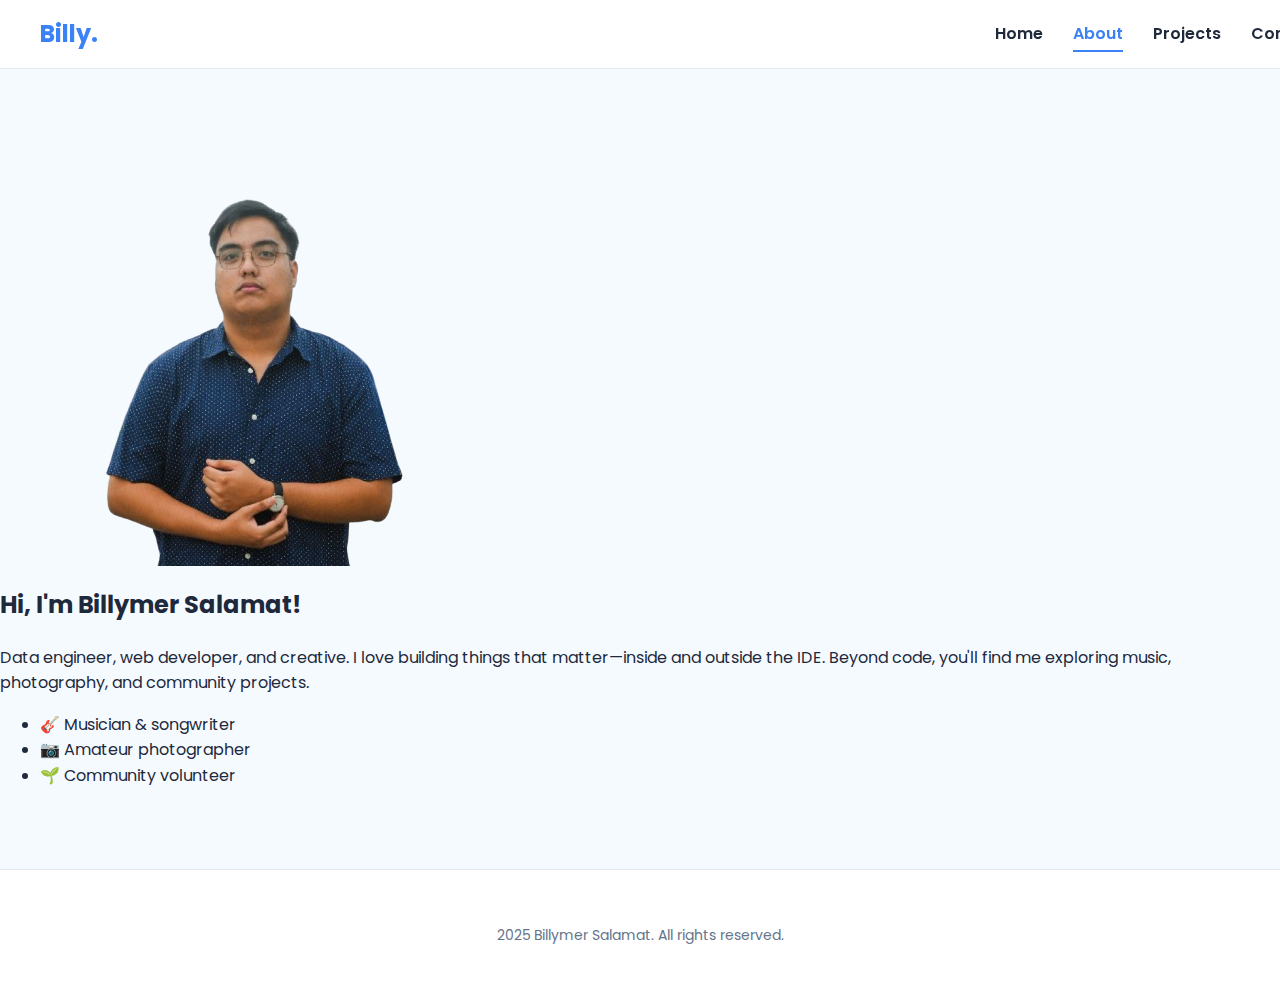
<file: about.html>
<!DOCTYPE html>
<html lang="en">
<head>
    <meta charset="UTF-8">
    <meta name="viewport" content="width=device-width, initial-scale=1.0">
    <title>About - Billymer Salamat</title>
    <link rel="stylesheet" href="styles/style.css">
    <link rel="preconnect" href="https://fonts.googleapis.com">
    <link rel="preconnect" href="https://fonts.gstatic.com" crossorigin>
    <link href="https://fonts.googleapis.com/css2?family=Poppins:wght@400;600;700&display=swap" rel="stylesheet">
    <link rel="stylesheet" href="https://cdnjs.cloudflare.com/ajax/libs/font-awesome/6.2.0/css/all.min.css">
</head>
<body>
    <header>
        <nav class="container">
            <a href="index.html" class="logo">Billy.</a>
            <ul>
                <li><a href="index.html">Home</a></li>
                <li><a href="about.html" class="active">About</a></li>
                <li><a href="projects.html">Projects</a></li>
                <li><a href="contact.html">Contact</a></li>
            </ul>
        </nav>
    </header>
    <main>
        <!-- Who I Am Section -->
        <section class="about-me-photocard">
            <div class="about-me-photo">
                <img src="assets/photo.png" alt="Billymer Salamat photo">
            </div>
            <div class="about-me-info">
                <h2>Hi, I'm Billymer Salamat!</h2>
                <p>Data engineer, web developer, and creative. I love building things that matter—inside and outside the IDE. Beyond code, you'll find me exploring music, photography, and community projects.</p>
                <ul class="about-me-facts">
                    <li>🎸 Musician & songwriter</li>
                    <li>📷 Amateur photographer</li>
                    <li>🌱 Community volunteer</li>
                </ul>
            </div>
        </section>
    </main>
    <footer class="site-footer">
        <p> 2025 Billymer Salamat. All rights reserved.</p>
    </footer>
</body>
</html>
</file>
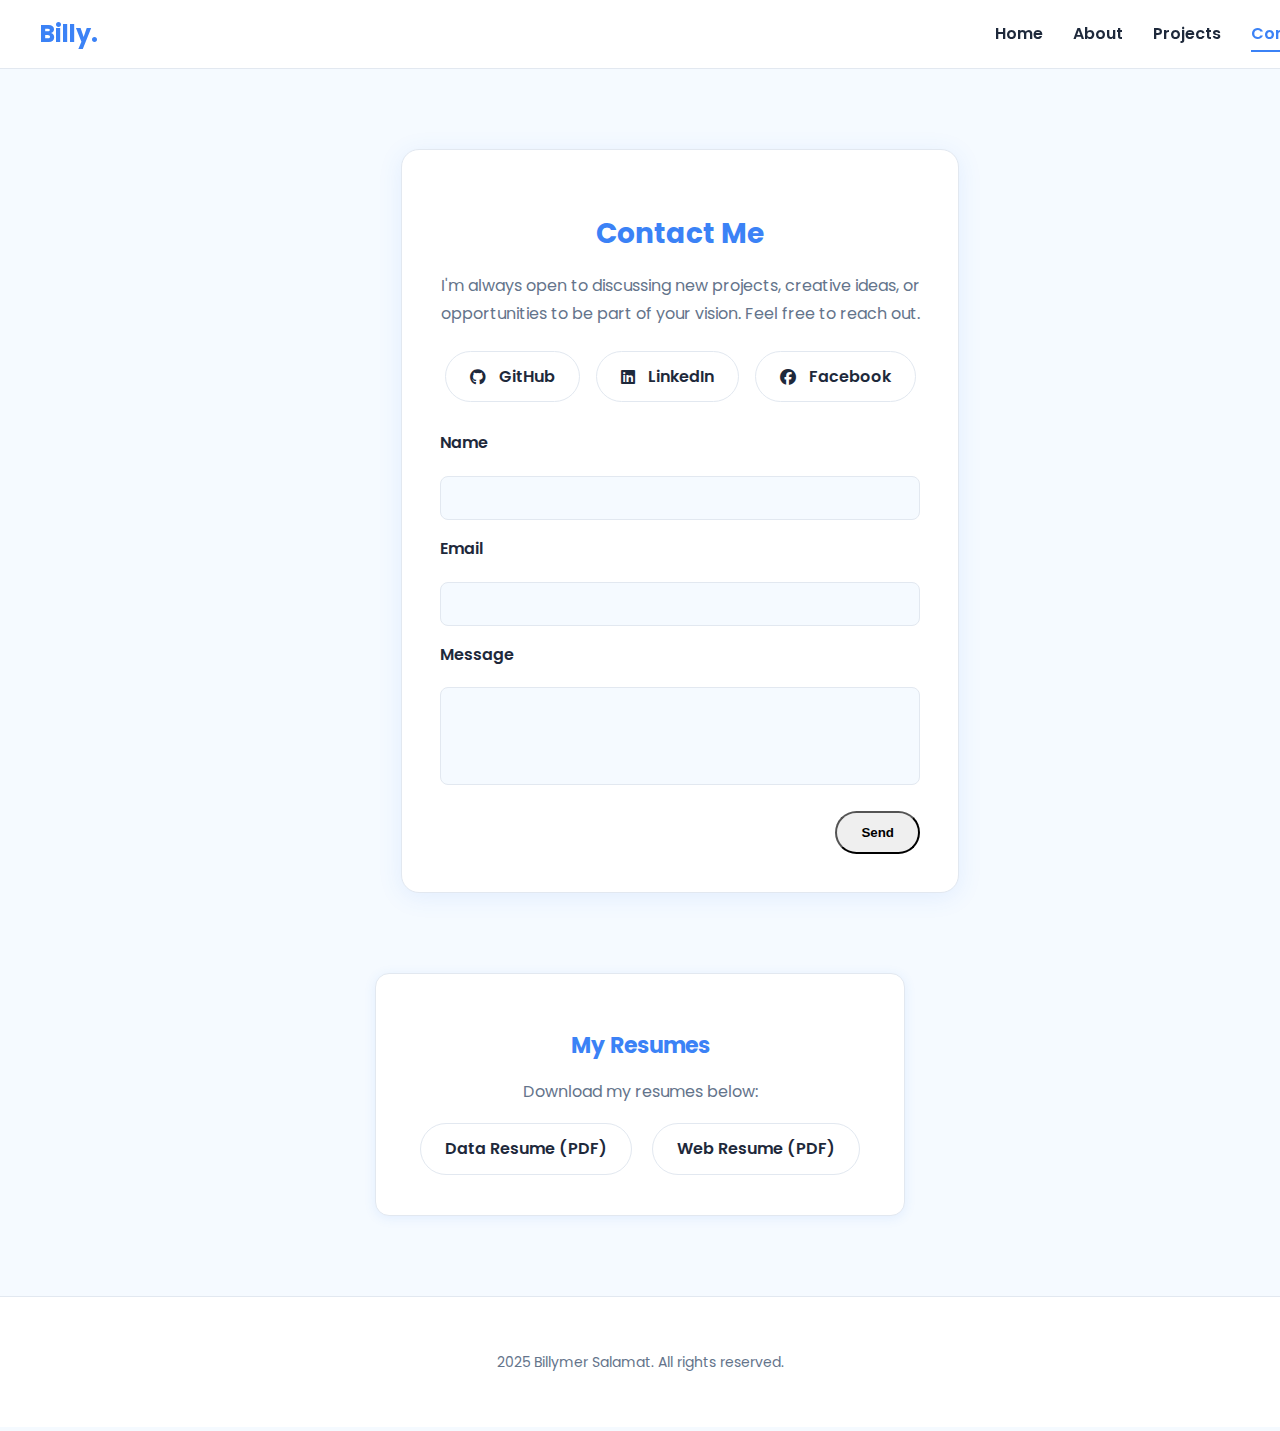
<file: contact.html>
<!DOCTYPE html>
<html lang="en">
<head>
    <meta charset="UTF-8">
    <meta name="viewport" content="width=device-width, initial-scale=1.0">
    <title>Contact - Billymer Salamat</title>
    <link rel="stylesheet" href="styles/style.css">
    <link rel="preconnect" href="https://fonts.googleapis.com">
    <link rel="preconnect" href="https://fonts.gstatic.com" crossorigin>
    <link href="https://fonts.googleapis.com/css2?family=Poppins:wght@400;600;700&display=swap" rel="stylesheet">
    <link rel="stylesheet" href="https://cdnjs.cloudflare.com/ajax/libs/font-awesome/6.2.0/css/all.min.css">
</head>
<body>
    <header>
        <nav class="container">
            <a href="index.html" class="logo">Billy.</a>
            <ul>
                <li><a href="index.html">Home</a></li>
                <li><a href="about.html">About</a></li>
                <li><a href="projects.html">Projects</a></li>
                <li><a href="contact.html" class="active">Contact</a></li>
            </ul>
        </nav>
    </header>
    <main>
        <section id="contact" class="container">
            <div class="contact-card">
                <h2>Contact Me</h2>
                <p>I'm always open to discussing new projects, creative ideas, or opportunities to be part of your vision. Feel free to reach out.</p>
                <div class="contact-socials">
                    <a href="https://github.com/your-username" target="_blank" class="btn btn-light">
                        <i class="fab fa-github"></i> GitHub
                    </a>
                    <a href="https://linkedin.com/in/your-username" target="_blank" class="btn btn-light">
                        <i class="fab fa-linkedin"></i> LinkedIn
                    </a>
                    <a href="https://facebook.com/your-username" target="_blank" class="btn btn-light">
                        <i class="fab fa-facebook"></i> Facebook
                    </a>
                </div>
                <form class="contact-form" action="#" method="post">
                    <label for="name">Name</label>
                    <input type="text" id="name" name="name" required>
                    <label for="email">Email</label>
                    <input type="email" id="email" name="email" required>
                    <label for="message">Message</label>
                    <textarea id="message" name="message" rows="4" required></textarea>
                    <button type="submit" class="btn">Send</button>
                </form>
            </div>
        </section>
        <section class="resume-section">
            <h3>My Resumes</h3>
            <p>Download my resumes below:</p>
            <a href="#" class="btn btn-light" download>Data Resume (PDF)</a>
            <a href="#" class="btn btn-light" download>Web Resume (PDF)</a>
        </section>
    </main>
    <footer class="site-footer">
        <p> 2025 Billymer Salamat. All rights reserved.</p>
    </footer>
</body>
</html>
</file>
<file: styles/style.css>
/* ================== Basic Setup & Variables ================== */
:root {
    --color-bg: #F5FAFF;
    --color-white: #ffffff;
    --color-primary: #3B82F6;
    --color-primary-light: #EBF2FE; /* Lighter for better contrast */
    --color-primary-hover: #2563EB; /* Darker for hover */
    --color-text: #1E293B;
    --color-text-muted: #64748B;
    --color-border: #E2E8F0;
    --color-shadow: rgba(59, 130, 246, 0.1);
  }
  
  body {
      font-family: 'Poppins', sans-serif;
      background-color: var(--color-bg);
      color: var(--color-text);
      margin: 0;
      line-height: 1.6;
  }
  
  /* ================== Container & Layout ================== */
  .container {
      max-width: 1440px;
      width: 100%;
      margin: 0 auto;
      padding: 0 40px;
  }

  /* For full-width sections */
  .full-width {
      width: 100%;
      max-width: 100%;
      padding: 0;
  }
  
  .highlight {
      color: var(--color-primary);
  }
  
  img {
      max-width: 100%;
      height: auto;
      display: block;
  }
  
  i {
      margin-right: 5px;
  }
  
  
  /* ================== Navigation Bar ================== */
  header {
      background-color: var(--color-white);
      padding: 15px 0;
      border-bottom: 1px solid var(--color-border);
      position: sticky;
      top: 0;
      z-index: 100;
  }
  
  nav {
      display: flex;
      justify-content: space-between;
      align-items: center;
  }
  
  .logo {
      font-weight: 700;
      font-size: 24px;
      color: var(--color-primary);
      text-decoration: none;
  }
  
  nav ul {
      list-style: none;
      display: flex;
      gap: 30px;
      margin: 0;
      padding: 0;
  }
  
  nav ul li a {
      text-decoration: none;
      color: var(--color-text);
      font-weight: 600;
      padding-bottom: 5px;
      border-bottom: 2px solid transparent; /* Prepare for hover effect */
      transition: color 0.3s, border-color 0.3s;
  }
  
  nav ul li a.active, nav ul li a:hover {
      color: var(--color-primary);
      border-bottom-color: var(--color-primary);
  }
  
  /* ================== Buttons ================== */
  .btn {
      padding: 12px 24px;
      border-radius: 50px;
      text-decoration: none;
      font-weight: 600;
      display: inline-flex;
      align-items: center;
      gap: 8px;
      transition: all 0.3s ease;
  }
  
  .btn-primary {
      background-color: var(--color-primary);
      color: var(--color-white);
  }
  
  .btn-primary:hover {
      background-color: var(--color-primary-hover);
      transform: translateY(-2px);
  }
  
  .btn-light {
      background-color: var(--color-white);
      color: var(--color-text);
      border: 1px solid var(--color-border);
  }
  
  .btn-light:hover {
      background-color: var(--color-bg);
      transform: translateY(-2px);
  }
  
  .btn .arrow {
      background-color: var(--color-primary-light);
      color: var(--color-primary);
      border-radius: 50%;
      width: 24px;
      height: 24px;
      display: inline-flex;
      justify-content: center;
      align-items: center;
      font-weight: bold;
  }
  
  /* ================== Hero Section ================== */
  #hero {
      padding: 120px 0;
      position: relative;
      overflow: hidden;
      background: linear-gradient(135deg, #F5FAFF 0%, #E6F0FF 100%);
  }
  
  .hero-content {
      display: flex;
      align-items: center;
      justify-content: space-between;
      gap: 60px;
      max-width: 1440px;
      margin: 0 auto;
      padding: 0 40px;
  }
  
  .hero-text {
      flex: 1;
      min-width: 50%;
      max-width: 700px;
  }
  
  .hero-image {
      flex: 1;
      min-width: 40%;
      max-width: 600px;
  }
  
  /* Responsive adjustments */
  @media (max-width: 992px) {
      .hero-content {
          flex-direction: column;
          text-align: center;
          padding: 0 20px;
      }
      
      .hero-text, 
      .hero-image {
          max-width: 100%;
          width: 100%;
      }
      
      .hero-buttons {
          justify-content: center;
      }
  }
  
  /* Floating Tech Icons Background */
  .tech-bg {
      position: absolute;
      top: 0;
      left: 0;
      width: 100%;
      height: 100%;
      z-index: 1;
      opacity: 0.6;
      filter: blur(10px);
  }
  
  .tech-icon {
      position: absolute;
      font-size: 24px;
      color: var(--color-primary);
      opacity: 0.8;
      animation: float 15s infinite linear;
  }
  
  @keyframes float {
      0% { transform: translateY(0) rotate(0deg); }
      100% { transform: translateY(-100vh) rotate(360deg); }
  }
  
  /* Hero Image Styling */
  .hero-image img {
      border-radius: 20px;
      box-shadow: 0 20px 40px rgba(59, 130, 246, 0.15);
      transform-style: preserve-3d;
      transition: transform 0.5s ease;
  }
  
  .hero-image:hover img {
      transform: translateY(-10px) rotateY(5deg);
  }
  
  /* Decorative Elements */
  .decorative-shape {
      position: absolute;
      border-radius: 50%;
      opacity: 0.6;
      z-index: 1;
  }
  
  .shape-1 {
      width: 300px;
      height: 300px;
      background: linear-gradient(45deg, #3B82F6, #8B5CF6);
      top: -150px;
      right: -100px;
      animation: pulse 8s infinite alternate;
  }
  
  .shape-2 {
      width: 200px;
      height: 200px;
      background: linear-gradient(45deg, #8B5CF6, #EC4899);
      bottom: -50px;
      left: -50px;
      animation: pulse 10s infinite alternate-reverse;
  }
  
  @keyframes pulse {
      0% { transform: scale(1); opacity: 0.4; }
      100% { transform: scale(1.2); opacity: 0.6; }
  }
  
  /* Glow Effect */
  .glow {
      position: absolute;
      width: 100%;
      height: 100%;
      top: 0;
      left: 0;
      background: radial-gradient(circle at 70% 30%, rgba(59, 130, 246, 0.1), transparent 50%);
      z-index: 0;
      pointer-events: none;
  }
  
  .hero-text .greeting {
      font-weight: 600;
      border: 1px dashed var(--color-text-muted);
      display: inline-block;
      padding: 5px 10px;
      border-radius: 5px;
  }
  .hero-text h1 { font-size: 48px; line-height: 1.2; margin: 20px 0; }
  .hero-text .intro { font-size: 16px; color: var(--color-text-muted); max-width: 500px; margin-bottom: 30px; }
  .hero-buttons { display: flex; gap: 15px; }
  
  .hero-image { flex: 1; position: relative; text-align: center; }
  .hero-image .image-bg-shape { position: absolute; top: 50%; left: 50%; transform: translate(-50%, -50%); width: 90%; height: 90%; background-color: var(--color-primary-light); border-radius: 45% 55% 70% 30% / 30% 30% 70% 70%; z-index: -1; }
  .hero-image img { max-width: 80%; height: auto; position: relative; }
  
  /* ===== Hero Animations ===== */
  .animate-fade-up {
    opacity: 0;
    transform: translateY(32px);
    transition: opacity 0.7s cubic-bezier(.4,0,.2,1), transform 0.7s cubic-bezier(.4,0,.2,1);
  }
  .animate-fade-up.in {
    opacity: 1;
    transform: translateY(0);
  }
  .animate-float {
    animation: floatY 3.5s ease-in-out infinite alternate;
  }
  @keyframes floatY {
    0% { transform: translateY(0); }
    25% { transform: translateY(-6px); }
    50% { transform: translateY(-18px); }
    75% { transform: translateY(-6px); }
    100% { transform: translateY(0); }
  }
  .animate-bg-morph {
    animation: morphBg 8s ease-in-out infinite alternate;
  }
  @keyframes morphBg {
    0% {
      border-radius: 45% 55% 70% 30% / 30% 30% 70% 70%;
      background-position: 0% 50%;
      filter: blur(0px);
    }
    25% {
      border-radius: 45% 55% 70% 30% / 30% 30% 70% 70%;
      background-position: 0% 50%;
      filter: blur(0px);
    }
    50% {
      border-radius: 55% 45% 30% 70% / 70% 70% 30% 30%;
      background-position: 100% 50%;
      filter: blur(2px);
    }
    75% {
      border-radius: 55% 45% 30% 70% / 70% 70% 30% 30%;
      background-position: 100% 50%;
      filter: blur(2px);
    }
    100% {
      border-radius: 45% 55% 70% 30% / 30% 30% 70% 70%;
      background-position: 100% 50%;
      filter: blur(2px);
    }
  }
  
  /* Typewriter Effect */
  .typing-text {
      display: inline-block;
      min-width: 200px;
      position: relative;
      color: var(--color-primary);
  }

  .typing-text::after {
      content: '|';
      position: absolute;
      right: -8px;
      animation: blink 0.7s infinite;
  }

  @keyframes blink {
      0%, 100% { opacity: 1; }
      50% { opacity: 0; }
  }
  
  /* ================== Tech Stack Section (From your techstack.css idea) ================== */
  #tools {
      padding: 100px 0;
      width: 100%;
      max-width: 100%;
  }
  .section-header p { font-weight: 600; color: var(--color-text-muted); margin: 0; text-align: center; }
  .section-header h2 { font-size: 36px; margin: 10px 0 50px 0; text-align: center; }
  
  .tech-cards-grid {
      max-width: 1440px;
      margin: 0 auto;
      padding: 0 40px;
      display: grid;
      grid-template-columns: repeat(auto-fit, minmax(400px, 1fr));
      gap: 40px;
  }
  .tech-card {
      background: var(--color-bg); /* Use background color for contrast */
      border-radius: 18px;
      box-shadow: 0 4px 24px var(--color-shadow);
      border: 1px solid var(--color-border);
      padding: 32px;
      display: flex;
      flex-direction: column;
      align-items: center;
      transition: transform 0.3s ease;
  }
  .tech-card:hover {
      transform: translateY(-5px);
  }
  .tech-card h3 {
      margin-top: 0;
      margin-bottom: 24px;
      font-size: 22px;
      color: var(--color-primary);
      font-weight: 700;
  }
  .tech-logos-grid {
      display: grid;
      grid-template-columns: repeat(3, 1fr);
      gap: 24px 18px;
      width: 100%;
      justify-items: center;
  }
  .tech-logo {
      display: flex;
      flex-direction: column;
      align-items: center;
      gap: 8px;
  }
  .tech-logo img {
      width: 48px;
      height: 48px;
      object-fit: contain;
      transition: transform 0.3s ease;
  }
  .tech-logo:hover img {
      transform: scale(1.1);
  }
  .tech-logo span {
      font-size: 14px;
      color: var(--color-text);
      font-weight: 500;
  }
  
  /* ================== Projects Section ================== */
  #projects {
      padding: 80px 20px;
  }
  .section-header-projects { display: flex; justify-content: space-between; align-items: flex-end; margin-bottom: 40px; flex-wrap: wrap; gap: 20px;}
  .section-header-projects p { font-weight: 600; color: var(--color-text-muted); margin: 0; }
  .section-header-projects h2 { font-size: 36px; margin: 10px 0 0 0; }
  .projects-grid { display: grid; grid-template-columns: 1fr 1fr; gap: 30px; }
  .project-card {
      background-color: var(--color-white);
      border: 1px solid var(--color-border);
      border-radius: 20px;
      overflow: hidden;
      box-shadow: 0 4px 25px var(--color-shadow);
      transition: transform 0.3s ease, box-shadow 0.3s ease;
      display: flex;
      flex-direction: column;
  }
  .project-card:hover { transform: translateY(-5px); box-shadow: 0 8px 30px var(--color-shadow); }
  
  .project-card img { width: 100%; height: 240px; object-fit: cover; border-bottom: 1px solid var(--color-border); }
  .project-card .project-logo-image { object-fit: scale-down; background-color: #fff; padding: 20px; }
  
  .project-info { padding: 25px; flex-grow: 1; display: flex; flex-direction: column; }
  .project-title-row h3 { font-size: 22px; margin: 0 0 15px 0; font-weight: 700; }
  .project-tags { display: flex; flex-wrap: wrap; gap: 8px; margin-bottom: 15px; }
  .project-tags span { background-color: var(--color-primary-light); color: var(--color-primary); padding: 5px 15px; border-radius: 50px; font-size: 12px; font-weight: 600; }
  .project-description { color: var(--color-text-muted); font-size: 15px; flex-grow: 1; }
  .project-links { display: flex; gap: 20px; margin-top: 20px; }
  .project-link { color: var(--color-primary); text-decoration: none; font-weight: 600; display: inline-flex; align-items: center; gap: 6px; }
  .project-link:hover { text-decoration: underline; }
  .project-link i { margin-right: 0; margin-left: 5px; }
  
  
  /* ================== Contact & About Page Sections ================== */
  .contact-card {
      background: var(--color-white);
      border-radius: 18px;
      box-shadow: 0 4px 24px var(--color-shadow);
      border: 1px solid var(--color-border);
      padding: 38px;
      max-width: 480px;
      margin: 80px auto;
      text-align: center;
  }
  .contact-card h2 { color: var(--color-primary); font-size: 28px; margin-bottom: 10px; }
  .contact-card p { color: var(--color-text-muted); font-size: 16px; margin-bottom: 24px; line-height: 1.7; }
  .contact-socials { display: flex; gap: 16px; justify-content: center; }
  
  .about-content { padding: 80px 20px; max-width: 700px; margin: 0 auto; }
  .about-content h1 { font-size: 42px; }
  .about-content h2 { margin-top: 2em; font-size: 28px; }
  .about-content p { color: var(--color-text-muted); line-height: 1.8; }
  .about-content .about-intro { font-size: 18px; color: var(--color-text); }
  
  /* ================== Contact Form ================== */
  .contact-form {
      display: flex;
      flex-direction: column;
      gap: 16px;
      margin-top: 28px;
      align-items: stretch;
  }
  .contact-form label {
      text-align: left;
      font-weight: 600;
      color: var(--color-text);
      margin-bottom: 4px;
  }
  .contact-form input,
  .contact-form textarea {
      padding: 12px 16px;
      border-radius: 8px;
      border: 1px solid var(--color-border);
      background: var(--color-bg);
      font-size: 16px;
      color: var(--color-text);
      resize: none;
      transition: border 0.2s;
  }
  .contact-form input:focus,
  .contact-form textarea:focus {
      outline: none;
      border: 1.5px solid var(--color-primary);
  }
  .contact-form button[type="submit"] {
      margin-top: 10px;
      align-self: flex-end;
  }
  
  /* ================== Resume Section ================== */
  .resume-section {
      background: var(--color-white);
      border-radius: 14px;
      box-shadow: 0 2px 12px var(--color-shadow);
      border: 1px solid var(--color-border);
      margin: 48px auto 0 auto;
      max-width: 480px;
      padding: 32px 24px;
      text-align: center;
  }
  .resume-section h3 {
      color: var(--color-primary);
      font-size: 22px;
      margin-bottom: 10px;
  }
  .resume-section p {
      color: var(--color-text-muted);
      margin-bottom: 18px;
  }
  .resume-section .btn-light {
      margin: 0 8px 8px 8px;
  }
  
  /* ================== Footer ================== */
  .site-footer {
      text-align: center;
      padding: 40px 20px;
      color: var(--color-text-muted);
      font-size: 14px;
      background-color: var(--color-white);
      margin-top: 80px;
      border-top: 1px solid var(--color-border);
  }

  /* Responsive adjustments */
  @media (max-width: 1200px) {
      .container {
          padding: 0 30px;
      }
      
      .hero-content {
          padding: 0 30px;
          gap: 40px;
      }
  }

  @media (max-width: 992px) {
      .hero-content {
          flex-direction: column;
          text-align: center;
          padding: 0 20px;
      }
      
      .hero-text, 
      .hero-image {
          max-width: 100%;
          width: 100%;
      }
      
      .hero-buttons {
          justify-content: center;
      }
  }

  @media (max-width: 768px) {
      .container {
          padding: 0 20px;
      }
      
      #hero {
          padding: 80px 0;
      }
      
      .hero-content {
          padding: 0 15px;
      }
  }
</file>
